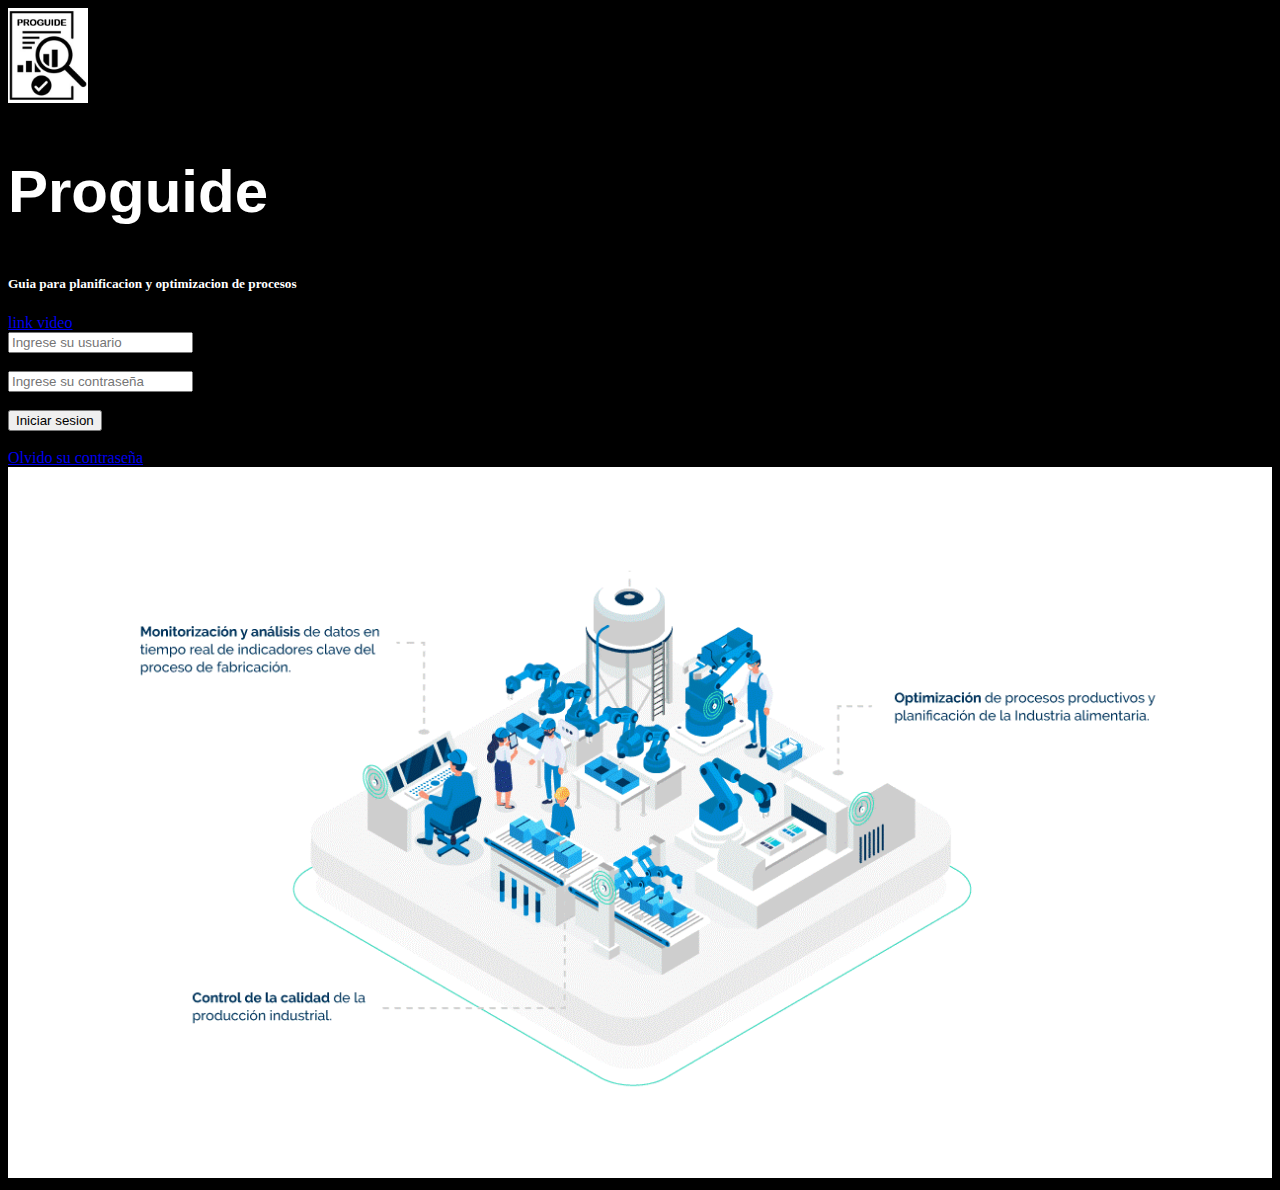
<file: index.html>
<!DOCTYPE html>
<html lang=”es”>
	<head>
		<title>PROGUIDE</title>
		<!--Direccionamiento a hoja de estilos css-->
		<link rel="stylesheet" type="text/css" href="css/estilos-index	.css">
		<link rel="stylesheet" type="text/css" href="css/estilos-index	.css">

	</head>
	<body>

		<header>

		<!---img src="imagenes/logo.jpg" width="80 " alt = "Logo Proguide">
		<<nav>
			<ul>
				<li><a href="#">Inicio</a></li>
				<li><a href="#">Programacion</a></li>
				<li><a href="#">Inicio</a></li>
			</ul>
		</nav>--->
		<img src="imagenes/logo.jpg" width="80 " alt = "Logo Proguide">
		<h2>Proguide</h2>
		<h5>Guia para planificacion y optimizacion de procesos</h5>
		</header>
		<section class="wrapper">
			<section class="main">
				<a href="https://www.youtube.com">link video</a>
				<br/>
			</section>				
		</section>

		
		<form>
			<input type="text" placeholder="Ingrese su usuario" name="Usuario"><br/><br/>
			<input type="password" placeholder="Ingrese su contraseña" name="Contraseña"><br/><br/>
			<input type="button" value="Iniciar sesion" name="Inicio sesion"><br/><br/> 
			<!--Aqui debe ir el link o boton para administracion de usuarios-->	
			<a href="https://www.youtube.com">Olvido su contraseña</a>
		</form>
		<div>
			<img src="imagenes/procesos.png" alt="imagen procesos" class="pantallaCompleta">
		</div>
		  
	<!--<img src="imagenes/analisis.png" alt="imagen analisis">	-->


	</body>
</html>
</file>
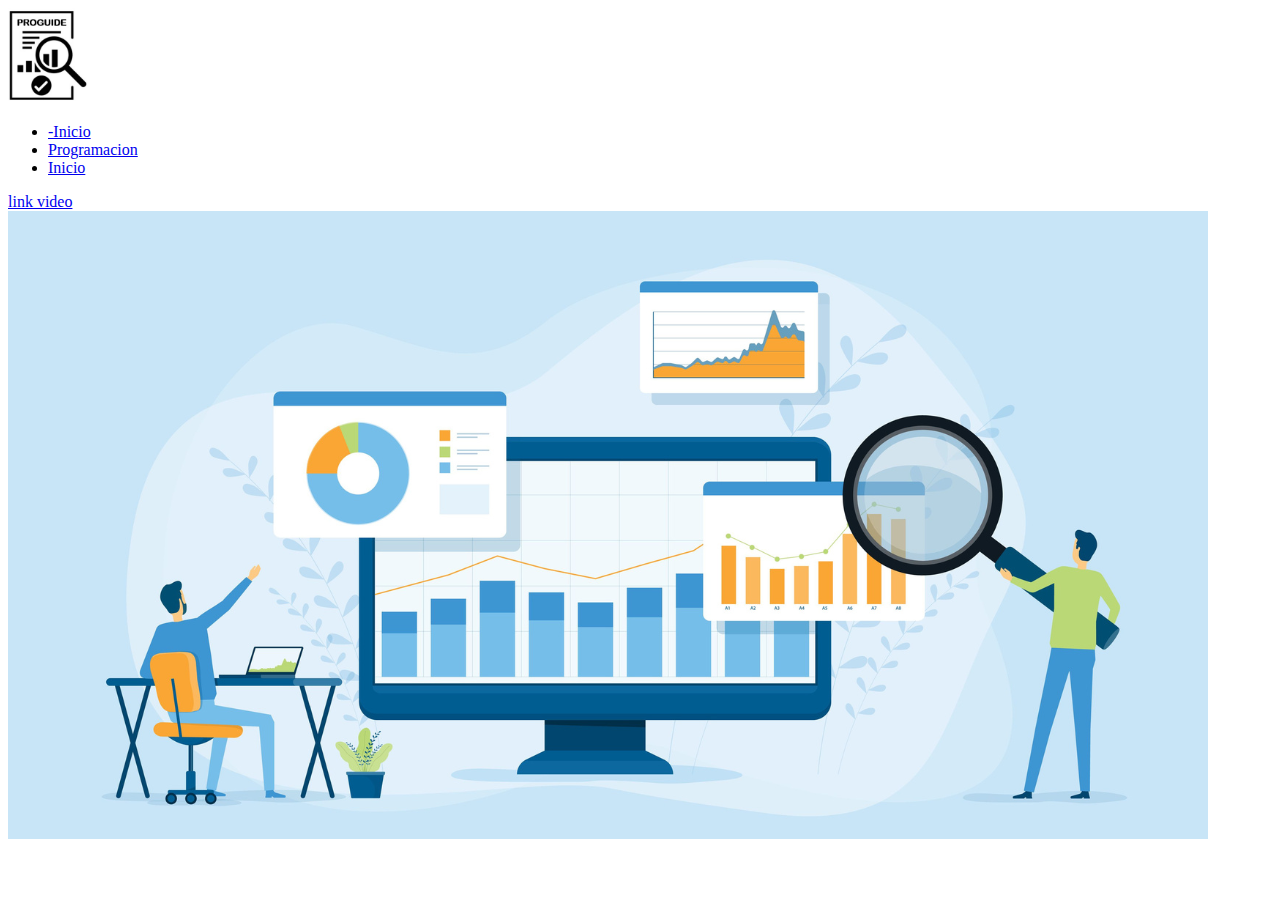
<file: Inicio.html>
<!DOCTYPE html>
<html lang=”es”>
	<head>
		<title>PROGUIDE</title>
		<!--Direccionamiento a hoja de estilos css-->
		<!--<link rel="stylesheet" type="text/css" href="registro de usuarios.html">-->
		
	</head>
	<body>

		<header>

		<img src="imagenes/logo.jpg" width="80 " alt = "Logo Proguide">
		<nav>
			<ul>
				<li><a href="#">-Inicio</a></li>
				<li><a href="#">Programacion</a></li>
				<li><a href="#">Inicio</a></li>
			</ul>
		</nav>
		<!--<h2>Proguide</h2>
		<h5>Guia para planificacion y optimizacion de procesos</h5>  FINALIZACION COMENTARIO-->
		</header>
		

		<a href="https://www.youtube.com">link video</a>
		<br/>
		
		
		<!--<form>
			<input type="text" placeholder="Ingrese su usuario" name="Usuario"><br/><br/>
			<input type="password" placeholder="Ingrese su contraseña" name="Contraseña"><br/><br/>
			<input type="button" value="Iniciar sesion" name="Inicio sesion"><br/><br/>    FINALIZACION COMENTARIO-->
			<!--Aqui debe ir el link o boton para administracion de usuarios  FINALIZACION COMENTARIO-->	
		<!--<a href="https://www.youtube.com">Olvido su contraseña</a>
		</form>   
		<img src="imagenes/procesos.jpg" alt="imagen procesos"> FINALIZACION COMENTARIO-->
		<img src="imagenes/analisis.png" alt="imagen analisis">	


	</body>
</html>
</file>
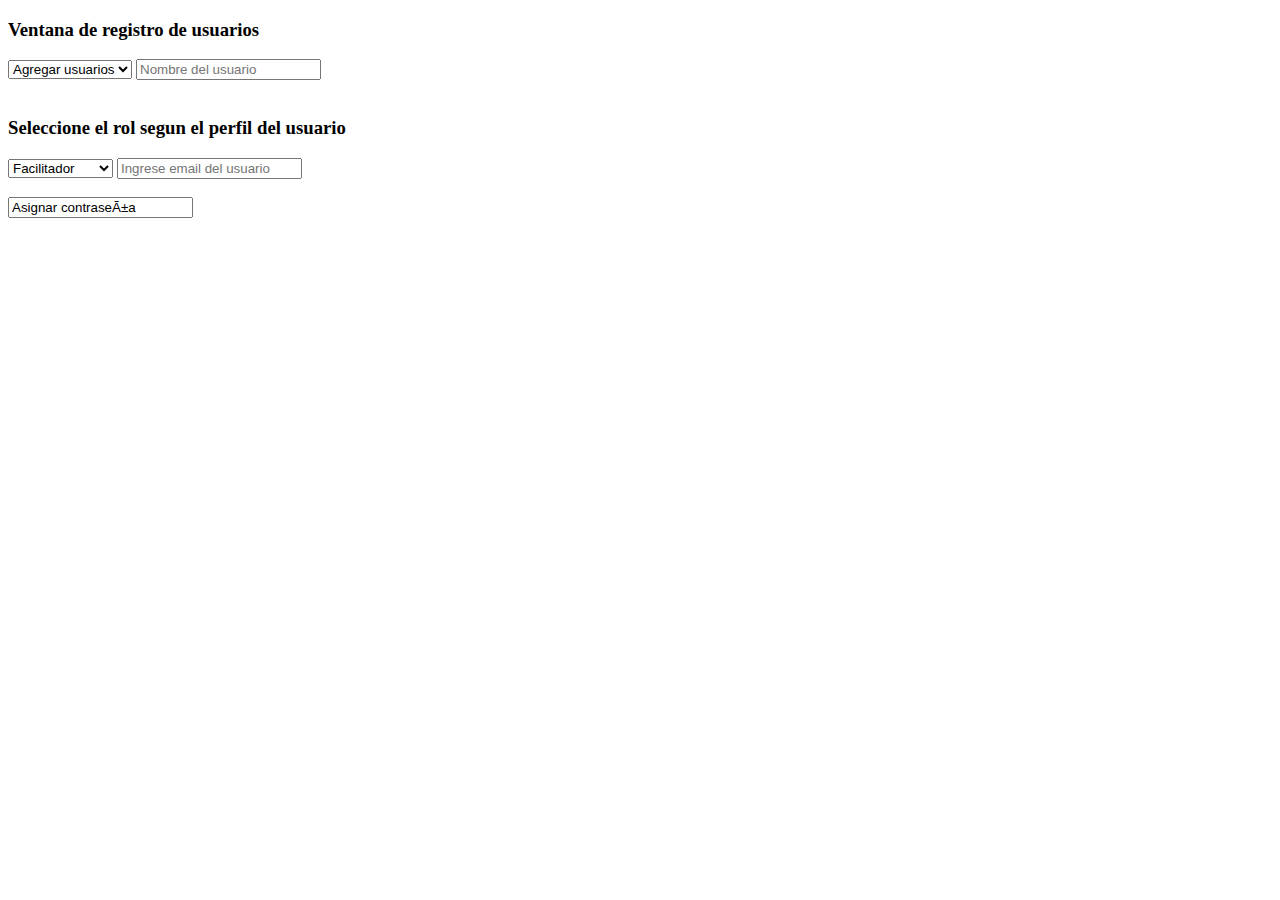
<file: registro de usuarios.html>
<!DOCTYPE html>
<html lang=”es”>
<head>
    <meta charset=”UTF-8″ />
    <title>Registro de usuarios</title>
</head>
<body>
    
    <h3>Ventana de registro de usuarios</h3>
    <select>
        <option>Agregar usuarios</option>
        <option>Modificar usuario</option>
        <option>Eliminar usuario</option>
    </select> 
    <input type="text" placeholder="Nombre del usuario" name="Nombre Usuario"><br/><br/>
    <h3>Seleccione el rol segun el perfil del usuario</h3>
    <!--Asigna rol al usuario-->
    <select>
        <option>Facilitador</option>
        <option>Programador</option>
        <option>Administrador</option>
    </select> 
    <input type="email" placeholder="Ingrese email del usuario" name="Email"><br/><br/>
    <input type="text" value="Asignar contraseña" name="Asignar contraseña"><br/><br/>

</body>
</html>
</file>
